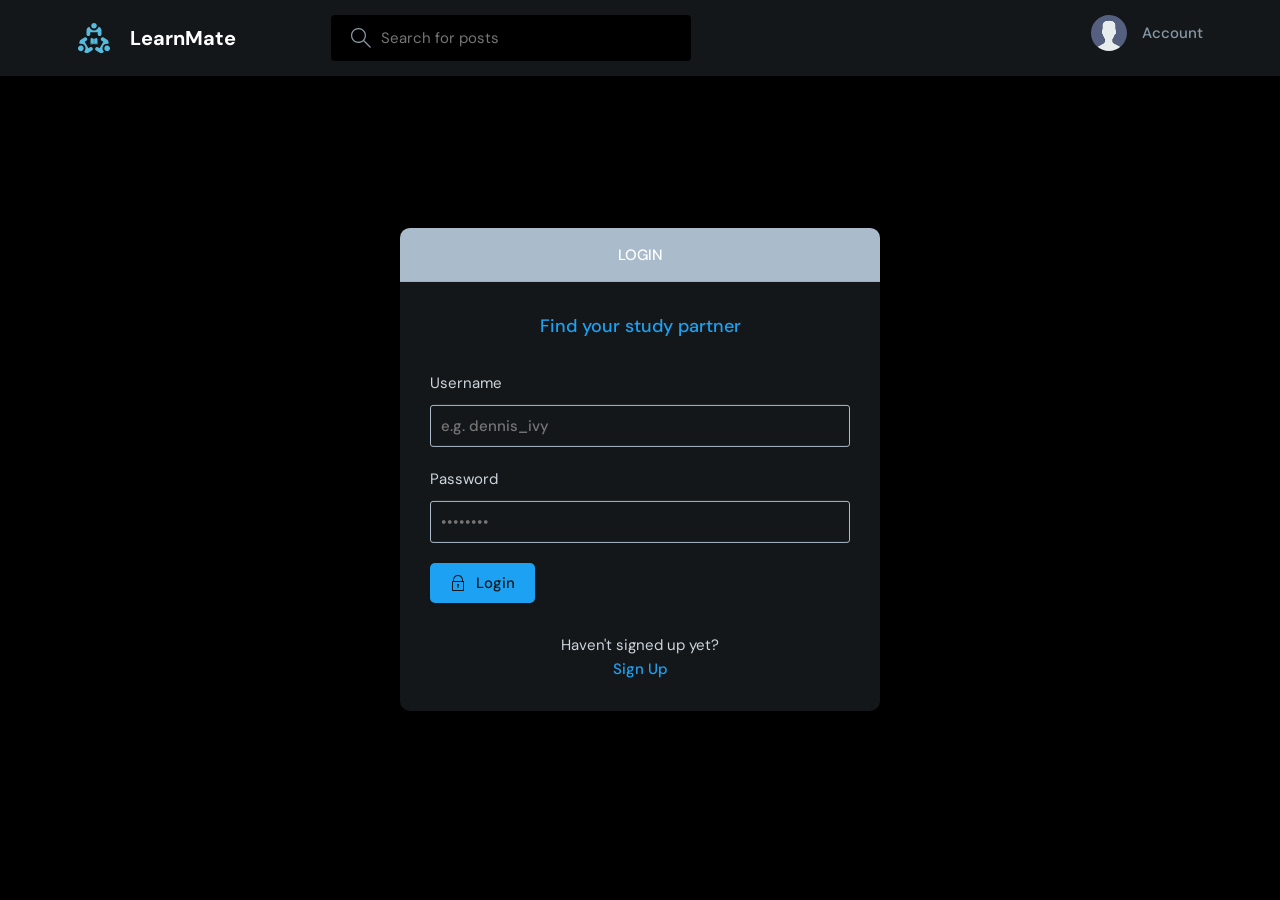
<file: theme/login.html>
<!DOCTYPE html>
<html lang="en">
  <head>
    <meta charset="UTF-8" />
    <meta http-equiv="X-UA-Compatible" content="IE=edge" />
    <meta name="viewport" content="width=device-width, initial-scale=1.0" />
    <link rel="shortcut icon" href="assets/favicon.ico" type="image/x-icon" />
    <link rel="stylesheet" href="style.css" />
    <title>LearnMate - Find study partners around the world!</title>
  </head>
  <body>
    <header class="header header--loggedIn">
      <div class="container">
        <a href="/" class="header__logo">
          <img src="assets/logo.svg" />
          <h1>LearnMate</h1>
        </a>
        <form class="header__search">
          <label>
            <svg
              version="1.1"
              xmlns="http://www.w3.org/2000/svg"
              width="32"
              height="32"
              viewBox="0 0 32 32"
            >
              <title>search</title>
              <path
                d="M32 30.586l-10.845-10.845c1.771-2.092 2.845-4.791 2.845-7.741 0-6.617-5.383-12-12-12s-12 5.383-12 12c0 6.617 5.383 12 12 12 2.949 0 5.649-1.074 7.741-2.845l10.845 10.845 1.414-1.414zM12 22c-5.514 0-10-4.486-10-10s4.486-10 10-10c5.514 0 10 4.486 10 10s-4.486 10-10 10z"
              ></path>
            </svg>
            <input placeholder="Search for posts" />
          </label>
        </form>
        <nav class="header__menu">
          <!-- Not Logged In -->
          <a href="/login.html">
            <img src="./assets/avatar.svg" />
            <p>Account</p>
          </a>

          <!-- Logged In -->
          <!-- <a href="#">
            <div class="avatar avatar--medium active">
              <img src="https://randomuser.me/api/portraits/men/37.jpg" />
            </div>
            <p>John Doe <span>@john_doe</span></p>
            <svg
              version="1.1"
              xmlns="http://www.w3.org/2000/svg"
              width="32"
              height="32"
              viewBox="0 0 32 32"
            >
              <title>chevron-down</title>
              <path d="M16 21l-13-13h-3l16 16 16-16h-3l-13 13z"></path>
            </svg>
          </a> -->
        </nav>
      </div>
    </header>
    <main class="auth layout">
      <div class="container">
        <div class="layout__box">
          <div class="layout__boxHeader">
            <div class="layout__boxTitle">
              <h3>Login</h3>
            </div>
          </div>
          <div class="layout__body">
            <h2 class="auth__tagline">Find your study partner</h2>

            <form class="form" action="#">
              <div class="form__group form__group">
                <label for="room_name">Username</label>
                <input id="username" name="username" type="text" placeholder="e.g. dennis_ivy" />
              </div>
              <div class="form__group">
                <label for="password">Password</label>
                <input
                  id="password"
                  name="password"
                  type="password"
                  placeholder="&bull;&bull;&bull;&bull;&bull;&bull;&bull;&bull;"
                />
              </div>

              <button class="btn btn--main" type="submit">
                <svg
                  version="1.1"
                  xmlns="http://www.w3.org/2000/svg"
                  width="32"
                  height="32"
                  viewBox="0 0 32 32"
                >
                  <title>lock</title>
                  <path
                    d="M27 12h-1v-2c0-5.514-4.486-10-10-10s-10 4.486-10 10v2h-1c-0.553 0-1 0.447-1 1v18c0 0.553 0.447 1 1 1h22c0.553 0 1-0.447 1-1v-18c0-0.553-0.447-1-1-1zM8 10c0-4.411 3.589-8 8-8s8 3.589 8 8v2h-16v-2zM26 30h-20v-16h20v16z"
                  ></path>
                  <path
                    d="M15 21.694v4.306h2v-4.306c0.587-0.348 1-0.961 1-1.694 0-1.105-0.895-2-2-2s-2 0.895-2 2c0 0.732 0.413 1.345 1 1.694z"
                  ></path>
                </svg>

                Login
              </button>
            </form>

            <div class="auth__action">
              <p>Haven't signed up yet?</p>
              <a href="signup.html" class="btn btn--link">Sign Up</a>
            </div>
          </div>
        </div>
      </div>
    </main>
  </body>
</html>
</file>
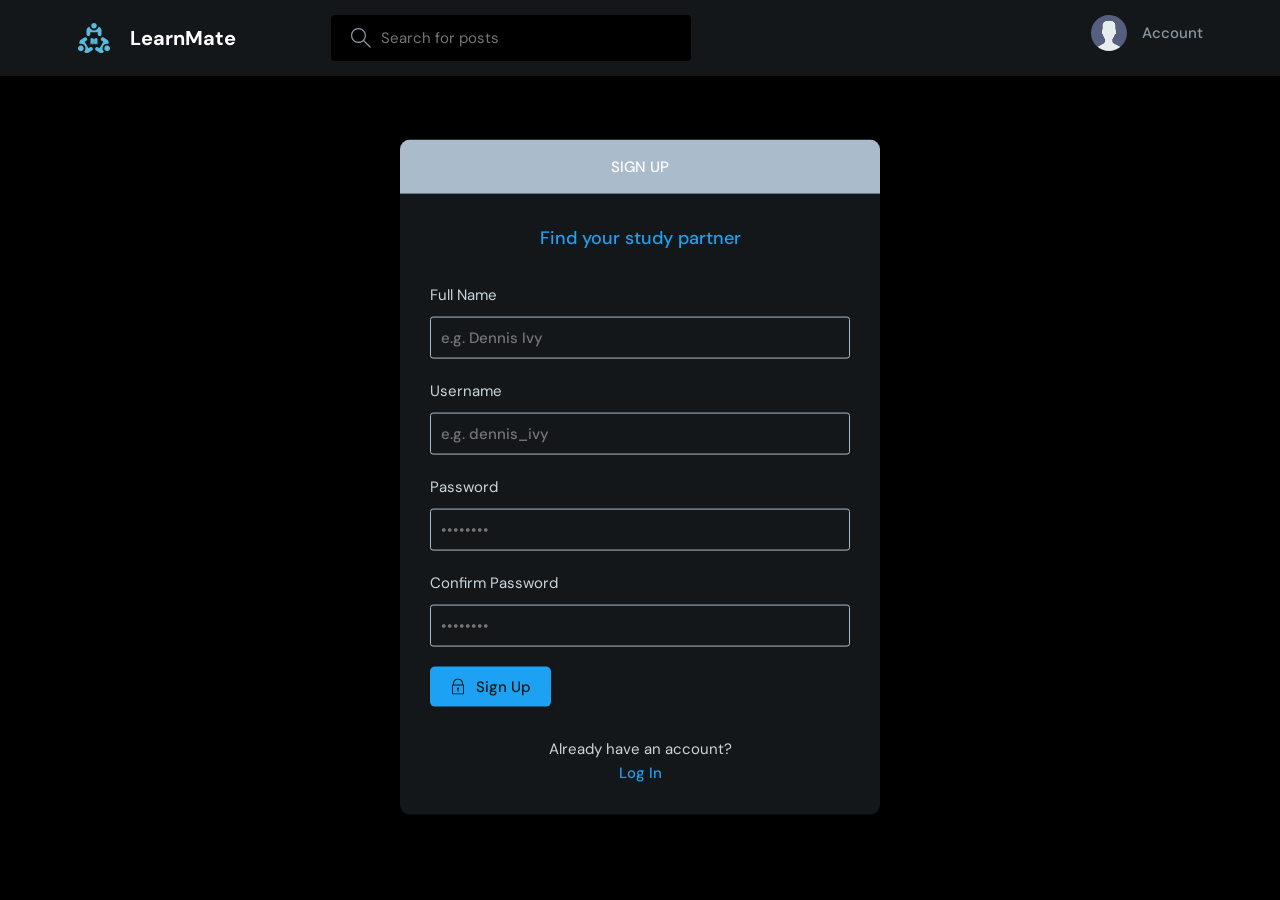
<file: theme/signup.html>
<!DOCTYPE html>
<html lang="en">
  <head>
    <meta charset="UTF-8" />
    <meta http-equiv="X-UA-Compatible" content="IE=edge" />
    <meta name="viewport" content="width=device-width, initial-scale=1.0" />
    <link rel="shortcut icon" href="assets/favicon.ico" type="image/x-icon" />
    <link rel="stylesheet" href="style.css" />
    <title>LearnMate - Find study partners around the world!</title>
  </head>
  <body>
    <header class="header header--loggedIn">
      <div class="container">
        <a href="/" class="header__logo">
          <img src="assets/logo.svg" />
          <h1>LearnMate</h1>
        </a>
        <form class="header__search">
          <label>
            <svg
              version="1.1"
              xmlns="http://www.w3.org/2000/svg"
              width="32"
              height="32"
              viewBox="0 0 32 32"
            >
              <title>search</title>
              <path
                d="M32 30.586l-10.845-10.845c1.771-2.092 2.845-4.791 2.845-7.741 0-6.617-5.383-12-12-12s-12 5.383-12 12c0 6.617 5.383 12 12 12 2.949 0 5.649-1.074 7.741-2.845l10.845 10.845 1.414-1.414zM12 22c-5.514 0-10-4.486-10-10s4.486-10 10-10c5.514 0 10 4.486 10 10s-4.486 10-10 10z"
              ></path>
            </svg>
            <input placeholder="Search for posts" />
          </label>
        </form>
        <nav class="header__menu">
          <!-- Not Logged In -->
          <a href="/login.html">
            <img src="./assets/avatar.svg" />
            <p>Account</p>
          </a>

          <!-- Logged In -->
          <!-- <a href="#">
            <div class="avatar avatar--medium active">
              <img src="https://randomuser.me/api/portraits/men/37.jpg" />
            </div>
            <p>John Doe <span>@john_doe</span></p>
            <svg
              version="1.1"
              xmlns="http://www.w3.org/2000/svg"
              width="32"
              height="32"
              viewBox="0 0 32 32"
            >
              <title>chevron-down</title>
              <path d="M16 21l-13-13h-3l16 16 16-16h-3l-13 13z"></path>
            </svg>
          </a> -->
        </nav>
      </div>
    </header>
    <main class="auth layout">
      <div class="container">
        <div class="layout__box">
          <div class="layout__boxHeader">
            <div class="layout__boxTitle">
              <h3>Sign up</h3>
            </div>
          </div>
          <div class="layout__body">
            <h2 class="auth__tagline">Find your study partner</h2>

            <form class="form" action="#">
              <div class="form__group form__group">
                <label for="fullname">Full Name</label>
                <input id="fullname" name="fullname" type="text" placeholder="e.g. Dennis Ivy" />
              </div>
              <div class="form__group form__group">
                <label for="room_name">Username</label>
                <input id="username" name="username" type="text" placeholder="e.g. dennis_ivy" />
              </div>
              <div class="form__group">
                <label for="password">Password</label>
                <input
                  id="password"
                  name="password"
                  type="password"
                  placeholder="&bull;&bull;&bull;&bull;&bull;&bull;&bull;&bull;"
                />
              </div>

              <div class="form__group">
                <label for="confirm_password">Confirm Password</label>
                <input
                  id="confirm_password"
                  name="confirm_password"
                  type="password"
                  placeholder="&bull;&bull;&bull;&bull;&bull;&bull;&bull;&bull;"
                />
              </div>

              <button class="btn btn--main" type="submit">
                <svg
                  version="1.1"
                  xmlns="http://www.w3.org/2000/svg"
                  width="32"
                  height="32"
                  viewBox="0 0 32 32"
                >
                  <title>lock</title>
                  <path
                    d="M27 12h-1v-2c0-5.514-4.486-10-10-10s-10 4.486-10 10v2h-1c-0.553 0-1 0.447-1 1v18c0 0.553 0.447 1 1 1h22c0.553 0 1-0.447 1-1v-18c0-0.553-0.447-1-1-1zM8 10c0-4.411 3.589-8 8-8s8 3.589 8 8v2h-16v-2zM26 30h-20v-16h20v16z"
                  ></path>
                  <path
                    d="M15 21.694v4.306h2v-4.306c0.587-0.348 1-0.961 1-1.694 0-1.105-0.895-2-2-2s-2 0.895-2 2c0 0.732 0.413 1.345 1 1.694z"
                  ></path>
                </svg>

                Sign Up
              </button>
            </form>

            <div class="auth__action">
              <p>Already have an account?</p>
              <a href="login.html" class="btn btn--link">Log In</a>
            </div>
          </div>
        </div>
      </div>
    </main>
  </body>
</html>
</file>
<file: theme/style.css>
@import url("https://fonts.googleapis.com/css2?family=DM+Sans:wght@400;500;700&display=swap");

:root {
  --color-main: #1da1f2; /* Twitter Blue */
  --color-main-light: #2b90d9; /* Lighter Blue */
  --color-dark: #14171a; /* Dark Background */
  --color-dark-medium: #000000; /* Medium Dark Gray */
  --color-dark-light: #aabbcc; /* Light Gray */
  --color-light: #ffffff; /* White */
  --color-gray: #8899a6; /* Gray */
  --color-light-gray: #ccd6dd; /* Light Gray */
  --color-bg: #000000; /* Background Color */
  --color-success: #17bf63; /* Success Green */
  --color-error: #e0245e; /* Error Red */
}
/*========== base styles ==========*/

* {
  font-family: "DM Sans", -apple-system, BlinkMacSystemFont, "Segoe UI", Roboto, Oxygen, Ubuntu, Cantarell, "Open Sans",
    "Helvetica Neue", sans-serif;
  margin: 0;
  padding: 0;
  box-sizing: border-box;
  text-rendering: optimizeLegibility;
  /* color: inherit; */
  font-size: inherit;
}

html {
  font-size: 56.25%;
}

@media only screen and (min-width: 1200px) {
  html {
    font-size: 62.5%;
  }
}

@media only screen and (min-width: 2100px) {
  html {
    font-size: 75%;
  }
}

body {
  line-height: 1.6;
  font-weight: 400;
  font-size: 1.5rem;
  color: var(--color-light-gray);
  background-color: var(--color-bg);
  min-height: 100vh;
}

img {
  width: 100%;
}

a {
  display: inline-block;
  color: var(--color-main);
  text-decoration: none;
}

/*========== components ==========*/
.container {
  max-width: 120rem;
  width: 90%;
  margin: auto;
}

.btn {
  background-color: transparent;
  border: none;
  display: inline-flex;
  align-items: center;
  gap: 1rem;
  cursor: pointer;
  transition: all ease-in-out 0.3s;
  padding: 1rem 2rem;
  border-radius: 5px;
  box-shadow: 1px 1px 3px 1px rgba(0, 0, 0, 0.15);
  font-weight: 500;
}

.btn--link {
  border-radius: 0;
  padding: 0;
  color: var(--color-main);
  box-shadow: none;
}

.btn--link:hover {
  text-decoration: underline;
}

.btn--main {
  background-color: var(--color-main);
  color: var(--color-dark);
}

.btn:hover {
  opacity: 0.9;
}

.btn--dark {
  background-color: var(--color-dark-light);
  color: var(--color-light);
}

.btn > svg {
  fill: currentColor;
  width: 1.6rem;
  height: 1.6rem;
}

.btn--pill {
  border-radius: 10rem;
  font-size: 1.4rem;
  font-weight: 700;
  padding: 6px 2.5rem;
  color: var(--color-main);
  background: transparent;
  border: 2px solid var(--color-main);
}

.action-button {
  background: transparent;
  border: none;
  outline: none;
  cursor: pointer;
}

.avatar {
  position: relative;
  display: inline-block;
  border-radius: 50%;
  border: 2px solid var(--color-main);
}

.avatar img {
  display: block;
  border-radius: 50%;
  object-fit: cover;
  object-position: center;
}

.avatar::after {
  content: "";
  display: block;
  position: absolute;
  background-color: var(--color-gray);
  z-index: 111;
  border-radius: 50%;
  border: 0.3rem solid var(--color-dark);
}

.avatar.active::after {
  background-color: var(--color-success);
}

.avatar.avatar--small img {
  width: 2.8rem;
  height: 2.8rem;
}

.avatar.avatar--small:after {
  width: 0.7rem;
  height: 0.7rem;
  bottom: 0px;
  right: -6px;
}

.avatar.avatar--medium img {
  width: 3.6rem;
  height: 3.6rem;
  border-radius: 50%;
}

.avatar.avatar--medium:after {
  width: 0.7rem;
  height: 0.7rem;
  bottom: 0px;
  right: -6px;
}

.avatar.avatar--large img {
  display: block;
  width: 8rem;
  height: 8rem;
  border-radius: 50%;
}

.avatar.avatar--large:after {
  width: 1rem;
  height: 1rem;
  bottom: 2px;
  right: 3.5px;
}

.scroll::-webkit-scrollbar {
  width: 0.6rem;
  background-color: rgb(41, 41, 46);
}

.scroll::-webkit-scrollbar-thumb {
  border-radius: 1rem;
  background-color: var(--color-gray);
}

.dropdown-menu {
  z-index: 111;
  position: absolute;
  top: 5rem;
  right: 0.5rem;
  background: var(--color-dark-light);
  border-radius: 5px;
  box-shadow: 1px 1px 3px 1px rgba(0, 0, 0, 0.15);
  overflow: hidden;
  display: none;
}

.dropdown-menu.show {
  display: block;
}

.dropdown-menu a {
  padding: 1.2rem 4rem;
  display: block;
  color: var(--color-light) !important;
  font-weight: 500;
  font-size: 1.4rem;
}

.dropdown-menu a:hover {
  background-color: var(--color-dark-medium);
}

.dropdown-menu > a:not(:last-child) {
  border-bottom: 1px solid var(--color-dark-medium);
}

.dropdown-menu a svg {
  fill: var(--color-light);
}

.mobile-menu {
  margin-bottom: 3rem;
}

.mobile-menuItems {
  display: flex;
  align-items: center;
  justify-content: center;
  gap: 1rem;
}

@media screen and (min-width: 500px) {
  .mobile-menu {
    display: none;
  }
}

/*==============================
=>  Header Section
================================*/

.header {
  padding: 1.5rem;
  background-color: var(--color-dark);
}

.header > .container {
  display: flex;
  gap: 9.5rem;
}

.header__logo,
.header__user {
  display: flex;
  gap: 2rem;
  align-items: center;
}

.header__logo > img {
  height: 3.2rem;
  width: 3.2rem;
}

.header__logo > h1 {
  font-weight: 700;
  font-size: 2rem;
  color: var(--color-light);
}

.header__search > label {
  background-color: var(--color-dark-medium);
  padding: 1.3rem 1rem;
  display: flex;
  align-items: center;
  gap: 1rem;
  border-radius: 4px;
}

.header__search svg {
  fill: var(--color-gray);
  width: 2rem;
  height: 2rem;
  margin-left: 1rem;
}

.header__search input {
  width: 30rem;
  background: transparent;
  border: none;
  outline: none;
  color: var(--color-light);
}

@media screen and (max-width: 800px) {
  .header__search input {
    width: 20rem;
  }

  .header > .container {
    gap: 3rem;
  }
}

@media screen and (max-width: 700px) {
  .header__logo h1 {
    display: none;
  }
}

@media screen and (max-width: 500px) {
  .header__search {
    display: none;
  }
}

.header__menu {
  margin-left: auto;
  position: relative;
}

.header__menu a {
  display: flex;
  gap: 1.5rem;
  align-items: center;
  font-weight: 500;
  text-decoration: none;
  color: var(--color-gray);
}

.header__menu img {
  height: 3.6rem;
}

.header__menu p {
  line-height: 1.2;
}

.header__menu span {
  color: var(--color-main);
  font-weight: 500;
  font-size: 1.4rem;
  display: block;
}

.header__menu svg {
  width: 1.6rem;
  height: 1.6rem;
  fill: var(--color-dark-light);
}

.dropdown-button {
  background: transparent;
  border: 0;
  outline: 0;
  cursor: pointer;
}

.dropdown-button:hover svg {
  fill: var(--color-main);
}

/*==============================
=>  Layout
================================*/

.layout {
  margin-top: 2.4rem;
}

.layout > .container {
  display: flex;
  justify-content: space-between;
  align-items: flex-start;
}

.layout--3 > .container > div:first-child {
  flex-basis: 18%;
  max-width: 22.5rem;
}

.layout--3 > .container > div:nth-child(2) {
  flex-basis: 50%;
}

.layout--3 > .container > div:last-child {
  flex-basis: 25%;
}

.layout--2 > .container > div:first-child {
  flex-basis: 72%;
}

.layout--2 > .container > div:last-child {
  flex-basis: 25%;
}
/*========== Layout Box ==========*/

.layout__box {
  width: 90%;
  max-width: 48rem;
  min-height: 40rem;
  position: absolute;
  top: 50%;
  left: 50%;
  transform: translate(-50%, -46%);
  background-color: var(--color-dark);
  border-radius: 1rem;
  box-shadow: 1px 1px 6px 3px rgba(0, 0, 0, 0.1);
  overflow: hidden;
}

.layout__boxHeader {
  display: flex;
  padding: 1.5rem;
  background-color: var(--color-dark-light);
}

.layout__boxTitle {
  display: flex;
  gap: 1.5rem;
  align-items: center;
}

.layout__boxTitle h3 {
  text-transform: uppercase;
  font-weight: 500;
  color: var(--color-light);
}

.layout__boxTitle svg {
  width: 1.6rem;
  height: 1.6rem;
  fill: var(--color-main);
}

.layout__body {
  margin: 3rem;
}

@media screen and (max-width: 900px) {
  .activities,
  .topics {
    display: none;
  }

  .layout--3 > .container > div:nth-child(2) {
    flex-basis: 100%;
  }
}

/*==============================
=>  Topics
================================*/

.form__group {
  margin-bottom: 2rem;
  width: 100%;
}

.form__split {
  display: flex;
  gap: 1.5rem;
}

.form__group label {
  display: block;
  font-size: 1.5rem;
  margin-bottom: 1rem;
}

.form__group input,
.form__group textarea,
.form__group select {
  background: transparent;
  border: 1px solid var(--color-dark-light);
  padding: 1rem;
  border-radius: 3px;
  width: 100%;
  color: var(--color-light);
  font-weight: 500;
  outline: none;
}

.form__group input:focus,
.form__group textarea:focus {
  border-color: var(--color-main);
}

.form__group textarea {
  background: transparent;
  height: 10rem;
  resize: none;
}

.form__group select {
  color: var(--color-gray);
  font-weight: 400;
}

.form__group select option {
  background-color: var(--color-dark-light);
  color: var(--color-light);
  padding: 0 10rem;
}

.form__action {
  display: flex;
  justify-content: flex-end;
  gap: 3rem;
}

.form__hide {
  position: absolute;
  left: -9999px;
}

.form__avatar label {
  text-align: center;
  font-size: 1.8rem;
  font-weight: 500;
  color: var(--color-main);
  cursor: pointer;
}

.form__avatar label:hover {
  text-decoration: underline;
}

/*==============================
=>  Topics
================================*/

.topics__header {
  margin-bottom: 2rem;
}

.topics__header h2 {
  text-transform: uppercase;
  font-weight: 500;
  color: var(--color-dark-light);
}

.topics__list {
  list-style: none;
}

.topics__list li a {
  display: flex;
  justify-content: space-between;
  margin-bottom: 3rem;
  font-weight: 500;
  color: var(--color-light-gray);
  transition: all 0.3s ease-in-out;
}

.topics__list li a.active,
.topics__list li a:hover {
  color: var(--color-main);
}

.topics__list li a span {
  padding: 0.5rem 1rem;
  background-color: var(--color-dark);
  border-radius: 3px;
  font-size: 1.3rem;
  font-weight: 700;
  letter-spacing: 1px;
}

.topics-page a:hover {
  text-decoration: underline;
}

.topics-page .topics__list li:not(:last-child) a {
  margin: 2rem 0;
  padding-bottom: 1rem;
  text-decoration: none;
  border-bottom: 1px solid var(--color-dark-medium);
}

.topics-page .header__search {
  display: block;
}

@media screen and (max-width: 500px) {
  .mobile-menu .header__search {
    display: block;
    margin-bottom: 2.4rem;
  }
}

/*==============================
=>  Room List
================================*/

.roomList__header {
  display: flex;
  justify-content: space-between;
  align-items: center;
  margin-bottom: 2.4rem;
}

.roomList__header h2 {
  text-transform: uppercase;
  font-weight: 500;
  color: var(--color-light);
  letter-spacing: 1px;
}

.roomList__header p {
  font-weight: 500;
  color: var(--color-dark-light);
}

/*========== Room List Room ==========*/

.roomListRoom {
  margin-bottom: 2.4rem;
  background-color: var(--color-dark);
  border-radius: 1rem;
  padding: 2rem;
}

.roomListRoom__header {
  display: flex;
  justify-content: space-between;
  align-items: center;
}

.roomListRoom__author {
  font-weight: 500;
  display: flex;
  align-items: center;
  gap: 1rem;
}

.roomListRoom__actions {
  display: flex;
  align-items: flex-start;
  gap: 1rem;
  position: relative;
}

.roomListRoom__actions span {
  font-size: 1.4rem;
  font-weight: 500;
}

.roomListRoom__actions svg {
  fill: var(--color-main);

  width: 1.6rem;
  height: 1.6rem;
}

.roomListRoom__content {
  margin: 1rem 0;
}

.roomListRoom__content a {
  font-size: 2rem;
  font-weight: 500;
  margin-bottom: 1.5rem;
  color: var(--color-light);
  transition: all 0.3s ease-in-out;
}

.roomListRoom__content a:hover {
  color: var(--color-main);
}

.roomListRoom__meta {
  border-top: 1px solid var(--color-dark-medium);
  padding-top: 1rem;
  display: flex;
  align-items: center;
  justify-content: space-between;
}

.roomListRoom__joined {
  color: var(--color-light-gray);
  display: flex;
  align-items: center;
  gap: 1rem;
  font-size: 1.4rem;
  font-weight: 500;
}

.roomListRoom__joined svg {
  fill: var(--color-main);
  width: 1.6rem;
  height: 1.6rem;
}

.roomListRoom__topic {
  padding: 5px 1.5rem;
  background-color: var(--color-dark-medium);
  border-radius: 5rem;
  font-weight: 500;
  font-size: 1.3rem;
}

/*==============================
=>  Activities
================================*/

.activities {
  background: var(--color-dark);
  border-radius: 5px;
  overflow: hidden;
}

.activities__header h2 {
  background-color: var(--color-dark-light);
  text-transform: uppercase;
  font-weight: 500;
  padding: 1rem 1.5rem;
  color: var(--color-light);
  letter-spacing: 1px;
  font-size: 1.4rem;
}

.activities__box {
  margin: 1.5rem;
  padding: 1.5rem;
  border: 2px solid var(--color-dark-medium);
  border-radius: 5px;
}

.activities__boxHeader p {
  font-size: 1.4rem;
  line-height: 1.3;
}

.activities__boxHeader p span {
  color: var(--color-gray);
  font-size: 1.2rem;
  display: block;
}

.activities__boxContent {
  margin-left: 4.2rem;
}

.activities__boxContent {
  font-size: 1.4rem;
}

.activities__boxContent a:hover {
  text-decoration: underline;
}

.activities__boxRoomContent {
  background: var(--color-bg);
  padding: 1rem;
  border-radius: 5px;
  margin-top: 1rem;
  margin-left: -4.2rem;
}

.roomListRoom__actions svg {
  fill: var(--color-light-gray);
}

/*==============================
=>  Create Room
================================*/

.create-room.layout .layout__box {
  max-width: 68rem;
}

/*==============================
=>  Update Account
================================*/

.update-account.layout .layout__box {
  max-width: 68rem;
}

/*==============================
=>  Delete Item
================================*/

.delete-item.layout .layout__box {
  max-width: 68rem;
}

/*==============================
=>  Auth
================================*/

.auth__tagline {
  text-align: center;
  margin-bottom: 3rem;
  color: var(--color-main);
  font-weight: 500;
  font-size: 1.8rem;
}
.auth .layout__boxHeader {
  text-align: center;
  justify-content: center;
}

.auth__action {
  margin-top: 3rem;
  text-align: center;
}

/*==============================
=>  Settings
================================*/

.settings__avatar {
  margin-bottom: 3rem;
  text-align: center;
  margin: 0 auto;
  display: flex;
  justify-content: center;
}

.settings__avatar .avatar {
  margin: 1rem;
}

/*==============================
=>  Profile
================================*/
.profile {
  margin-bottom: 3rem;
}

.profile__avatar {
  text-align: center;
}

.profile__info {
  text-align: center;
}

.profile__info h3 {
  font-size: 2rem;
  color: var(--color-light);
  font-weight: 400;
}

.profile__info p {
  color: var(--color-main);
  font-weight: 500;
  margin-bottom: 1rem;
}

.profile__about {
  margin-top: 2rem;
}

.profile__about h3 {
  text-transform: uppercase;
  color: var(--color-dark-light);
  margin-bottom: 0.5rem;
}

.profile-page .roomList__header {
  margin-bottom: 1.5rem;
}

.profile-page .roomList__header h2 {
  color: var(--color-dark-light);
}

/*==============================
=>  Room
================================*/

.room,
.participants {
  background: var(--color-dark);
  max-height: 87.5vh;
  border-radius: 0.7rem;
  overflow: hidden;
  position: relative;
}

@media screen and (max-width: 900px) {
  .participants {
    display: none;
  }

  .layout--2 > .container > div:first-child {
    flex-basis: 100%;
  }
}

.room__top,
.participants__top {
  background: var(--color-dark-light);
  display: flex;
  justify-content: space-between;
  align-items: center;
  padding: 1rem 2rem;
  position: relative;
}

.room__top svg,
.thread__top svg {
  width: 1.6rem;
  height: 1.6rem;
  fill: var(--color-light);
  cursor: pointer;
}

.room__topLeft {
  display: flex;
  align-items: flex-end;
  gap: 1rem;
}

.room__topLeft h3,
.participants__top {
  text-transform: uppercase;
  font-weight: 500;
  color: var(--color-light);
}

.room__topLeft svg {
  width: 1.6rem;
  height: 1.6rem;
  fill: var(--color-light);
}

.room__topRight {
  display: flex;
  column-gap: 1em;
}

.room__topRight svg {
  fill: var(--color-main-light);
}

.room__header {
  max-height: 30vh;
  overflow-y: auto;
  position: absolute;
  width: 95%;
  background: var(--color-dark);
  z-index: 999;
  top: 4.4rem;
  padding-top: 2rem;
  padding-bottom: 1rem;
}

@media screen and (max-width: 500px) {
  .room__header {
    top: 4.3rem;
    padding-right: 2rem;
  }
}

.room__box {
  padding-left: 2rem;
  padding-right: 2rem;
  height: 80.5vh;
  /* overflow-y: auto; */
  padding-bottom: 0;
}

@media screen and (max-width: 500px) {
  .room__box {
    padding-left: 2.5rem;
    padding-right: 2rem;
    height: 80.5vh;
    overflow-y: auto;
    padding-bottom: 0;
  }
}

.room__info {
  display: flex;
  justify-content: space-between;
}

.room__info h3 {
  font-size: 2.4rem;
  font-weight: 500;
  color: var(--color-main);
}

.room__hosted p {
  text-transform: uppercase;
  color: var(--color-gray);
  font-size: 1.2rem;
  font-weight: 700;
  line-height: 2;
}

.room__author {
  display: flex;
  gap: 1rem;
  align-items: center;
  margin-bottom: 1rem;
  transition: all 0.3s ease-in-out;
}

.room__author:hover {
  text-decoration: underline;
}

.room__topics {
  padding: 0.5rem 1.5rem;
  background: var(--color-dark-light);
  color: var(--color-light);
  display: inline-block;
  font-size: 1.4rem;
  border-radius: 1.5rem;
  margin: 1rem 0;
}

.room__conversation {
  margin-top: 1rem;
  margin-bottom: 4rem;
  height: 64%;
}

.threads h3 {
  text-transform: uppercase;
  font-weight: 500;
  color: var(--color-gray);
}

.threads {
  background: var(--color-bg);
  border-radius: 0.7rem;
  overflow-y: auto;
  height: 100%;
  margin-top: 28vh;
  padding: 0 2rem 4rem 2rem;
}

.thread {
  border-left: 2px solid var(--color-dark);
  padding-left: 1rem;
  margin: 2rem 0;
  padding: 2rem;
}

.thread__top {
  display: flex;
  align-items: center;
  justify-content: space-between;
}

.thread__top svg {
  fill: var(--color-dark-light);
}

.thread__author {
  display: flex;
  align-items: center;
  gap: 1.5rem;
  font-size: 1.4rem;
}

.thread__authorInfo {
  display: flex;
  align-items: center;
  gap: 1rem;
}

.thread__details {
  font-size: 1.4rem;
  margin-top: 0.5rem;
}

.room__message {
  padding: 2rem;
  position: absolute;
  z-index: 111;
  bottom: 0;
  left: 0;
  right: 0;
  background: transparent;
}

.room__message > form > input {
  resize: none;
  background-color: var(--color-dark-light);
  color: var(--color-light);
  border: none;
  outline: none;
  border-radius: 0.7rem;
  height: 4.5rem;
  width: 100%;
  margin-top: -1rem;
  padding: 1.2rem;
  font-size: 1.4rem;
  font-weight: 500;
  position: relative;
}

.room__message > form > input::placeholder {
  color: var(--color-light-gray);
}

.participants__top span {
  color: var(--color-main);
  font-size: 1.3rem;
  text-transform: none;
}

.participants__top {
  justify-content: flex-start;
  gap: 0.5rem;
}

.participants__list {
  padding: 2rem;
  height: 82.5vh;
  overflow-y: scroll;
  padding-bottom: 0;
}

.participant {
  display: flex;
  align-items: center;
  gap: 1.5rem;
  margin-bottom: 2rem;
}

.participant p {
  color: var(--color-light-gray);
  line-height: 1.2;
}

.participant span {
  display: block;
  font-weight: 500;
  color: var(--color-main);
  font-weight: 1.4rem;
}
</file>
